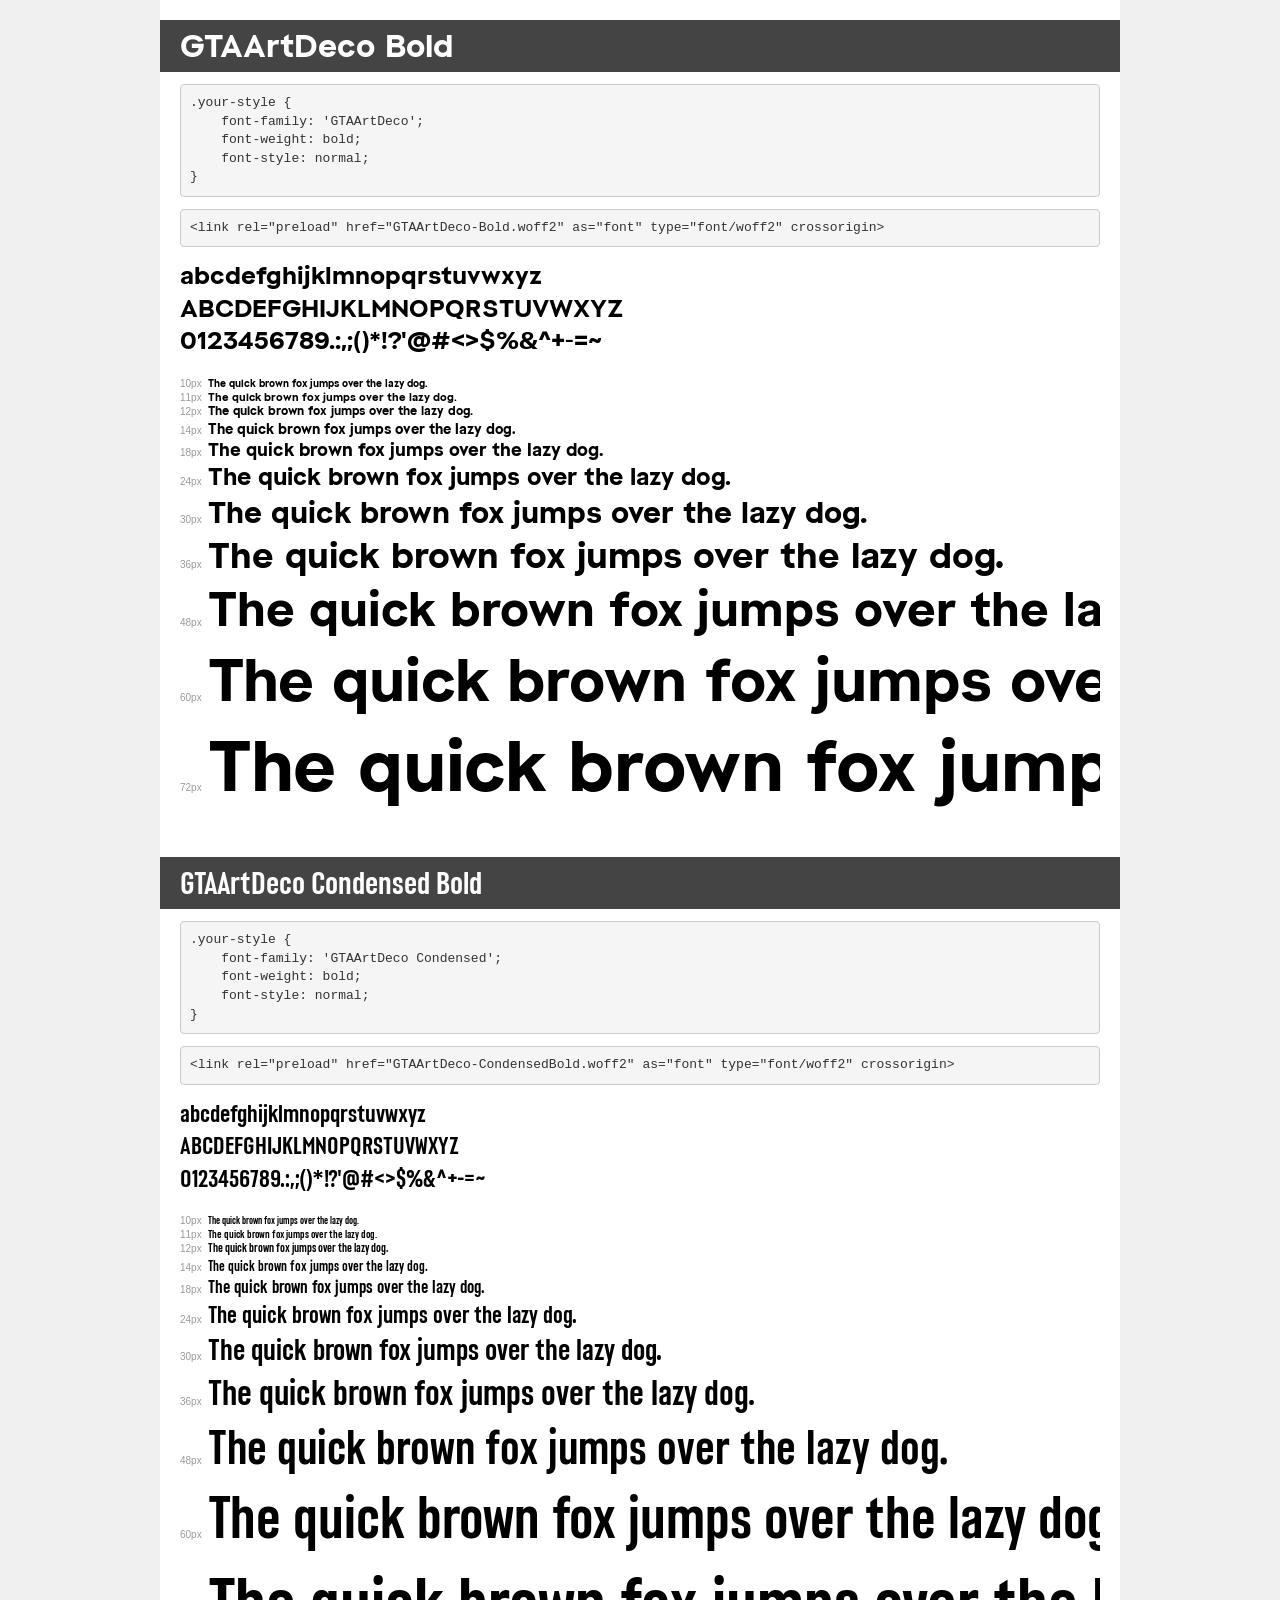
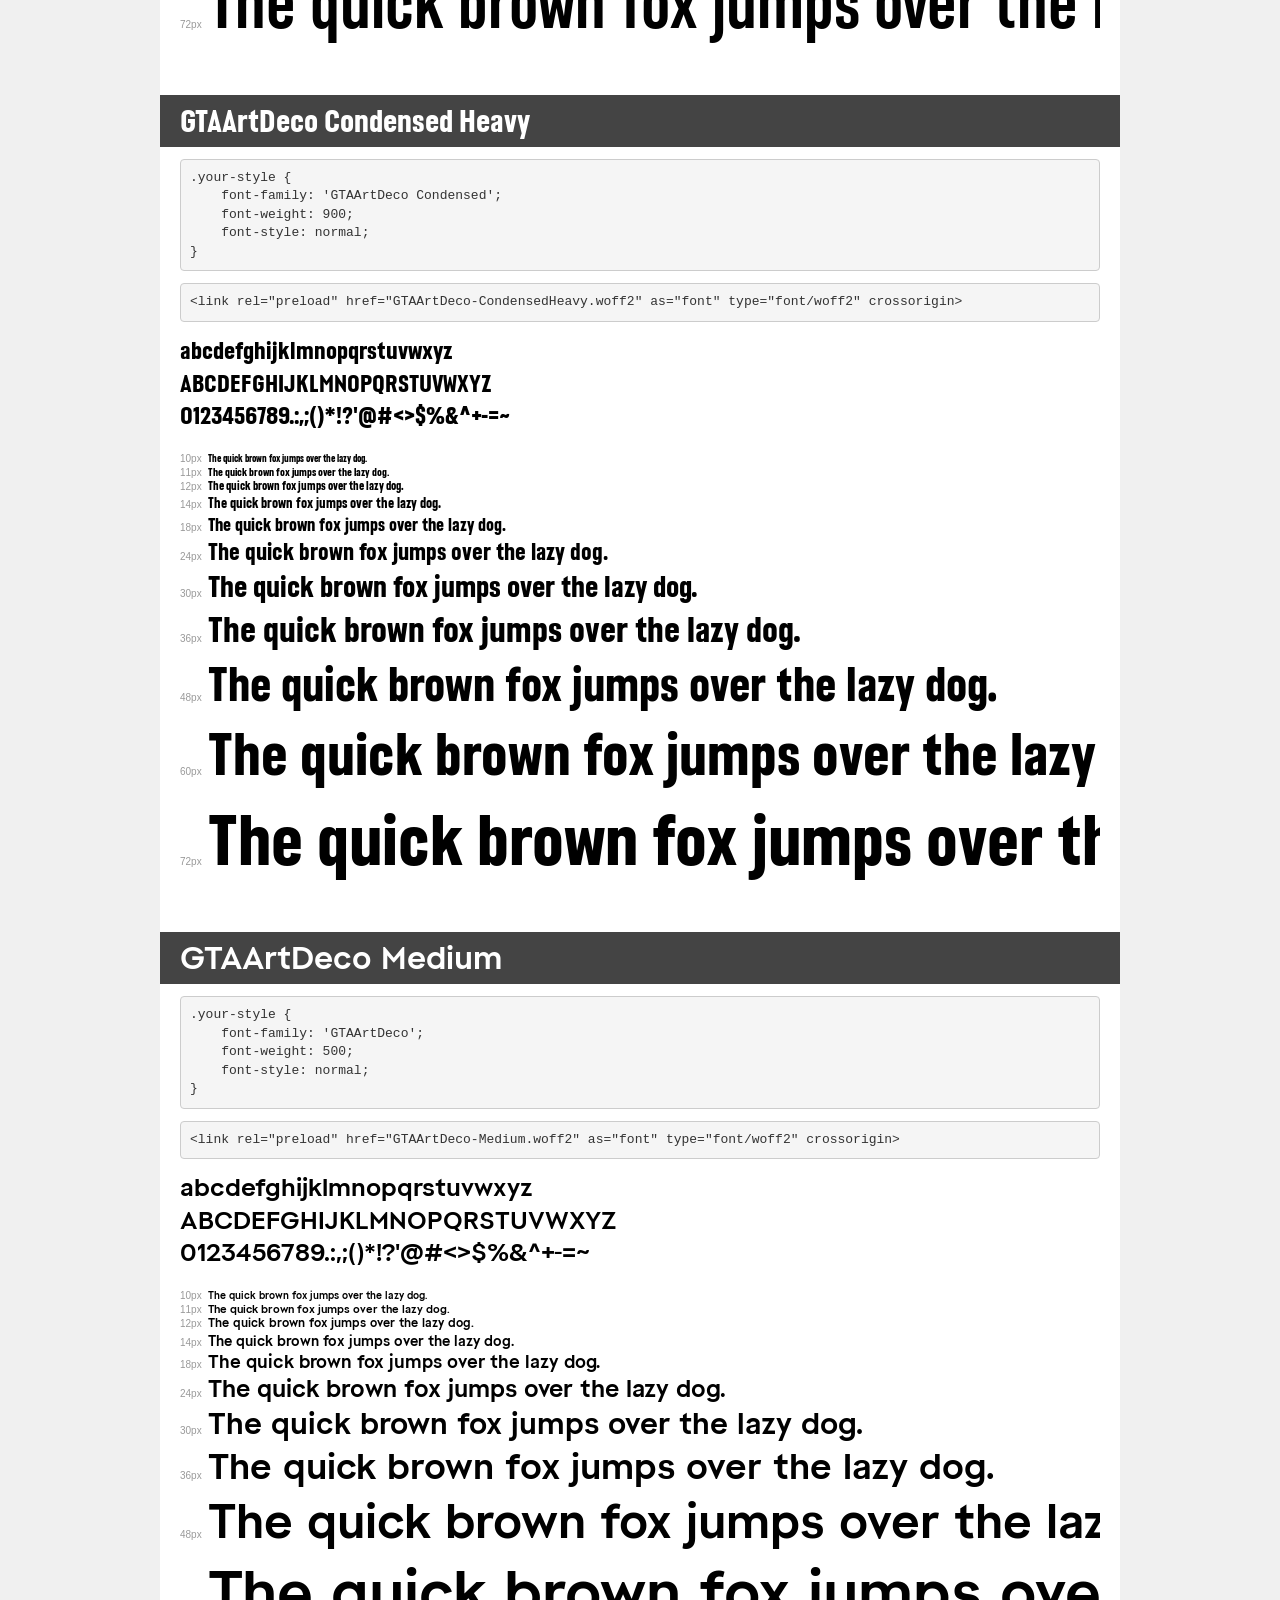
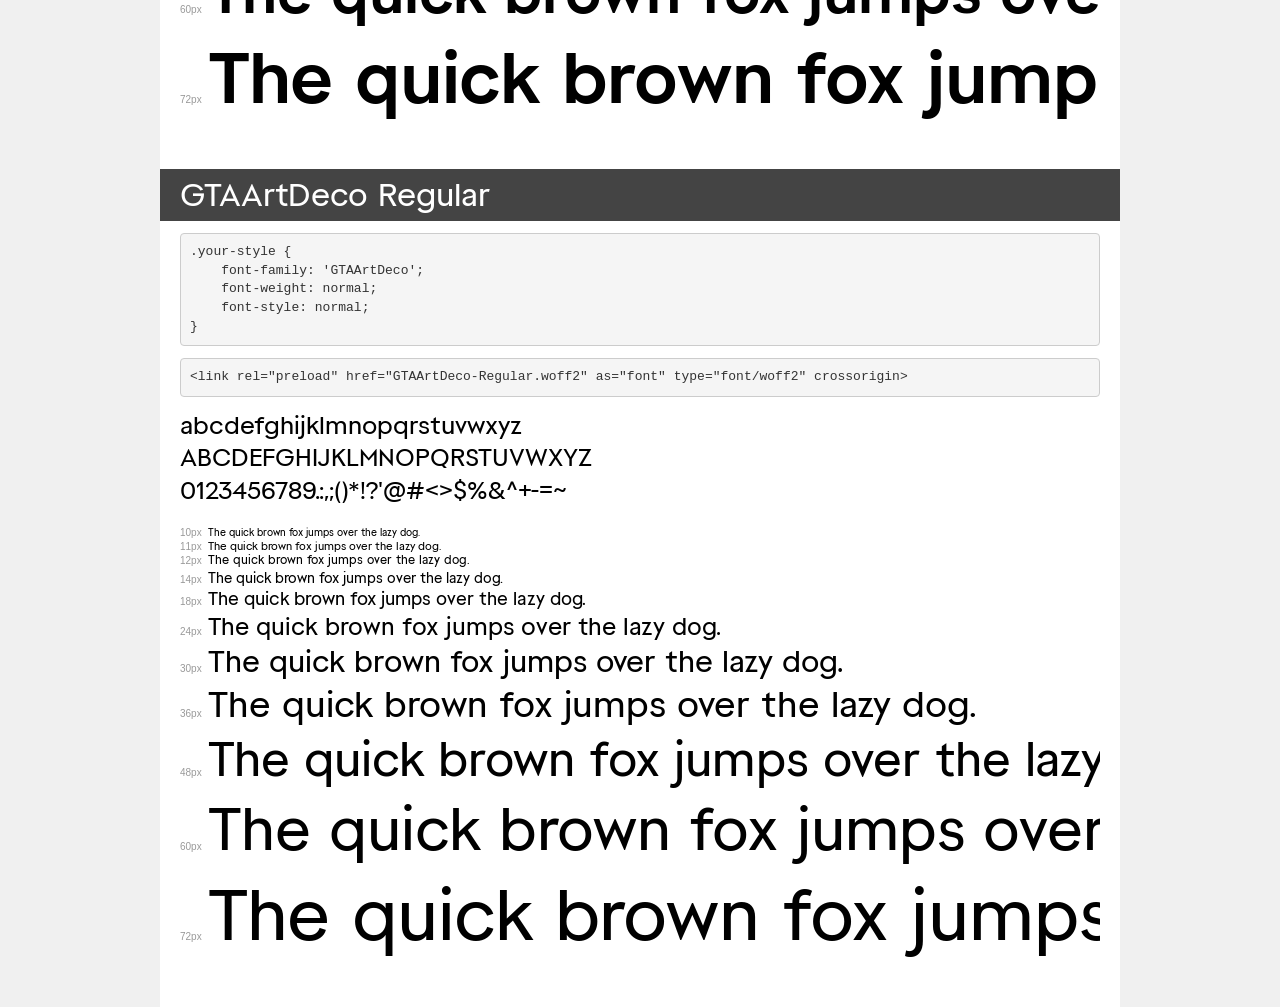
<file: ArtDeco_2026/demo.html>
<!DOCTYPE html>
<html lang="en">
<head>
    <meta charset="utf-8">
    <meta http-equiv="X-UA-Compatible" content="IE=edge">
    <meta name="viewport" content="width=device-width, initial-scale=1">
    <meta name="robots" content="noindex, noarchive">
    <meta name="format-detection" content="telephone=no">
    <title>Transfonter demo</title>
    <link href="stylesheet.css" rel="stylesheet">
    <style>
        /*
        http://meyerweb.com/eric/tools/css/reset/
        v2.0 | 20110126
        License: none (public domain)
        */
        html, body, div, span, applet, object, iframe,
        h1, h2, h3, h4, h5, h6, p, blockquote, pre,
        a, abbr, acronym, address, big, cite, code,
        del, dfn, em, img, ins, kbd, q, s, samp,
        small, strike, strong, sub, sup, tt, var,
        b, u, i, center,
        dl, dt, dd, ol, ul, li,
        fieldset, form, label, legend,
        table, caption, tbody, tfoot, thead, tr, th, td,
        article, aside, canvas, details, embed,
        figure, figcaption, footer, header, hgroup,
        menu, nav, output, ruby, section, summary,
        time, mark, audio, video {
            margin: 0;
            padding: 0;
            border: 0;
            font-size: 100%;
            font: inherit;
            vertical-align: baseline;
        }
        /* HTML5 display-role reset for older browsers */
        article, aside, details, figcaption, figure,
        footer, header, hgroup, menu, nav, section {
            display: block;
        }
        body {
            line-height: 1;
        }
        ol, ul {
            list-style: none;
        }
        blockquote, q {
            quotes: none;
        }
        blockquote:before, blockquote:after,
        q:before, q:after {
            content: '';
            content: none;
        }
        table {
            border-collapse: collapse;
            border-spacing: 0;
        }
        /* demo styles */
        body {
            background: #f0f0f0;
            color: #000;
        }
        .page {
            background: #fff;
            width: 920px;
            margin: 0 auto;
            padding: 20px 20px 0 20px;
            overflow: hidden;
        }
        .font-container {
            overflow-x: auto;
            overflow-y: hidden;
            margin-bottom: 40px;
            line-height: 1.3;
            white-space: nowrap;
            padding-bottom: 5px;
        }
        h1 {
            position: relative;
            background: #444;
            font-size: 32px;
            color: #fff;
            padding: 10px 20px;
            margin: 0 -20px 12px -20px;
        }
        .letters {
            font-size: 25px;
            margin-bottom: 20px;
        }
        .s10:before {
            content: '10px';
        }
        .s11:before {
            content: '11px';
        }
        .s12:before {
            content: '12px';
        }
        .s14:before {
            content: '14px';
        }
        .s18:before {
            content: '18px';
        }
        .s24:before {
            content: '24px';
        }
        .s30:before {
            content: '30px';
        }
        .s36:before {
            content: '36px';
        }
        .s48:before {
            content: '48px';
        }
        .s60:before {
            content: '60px';
        }
        .s72:before {
            content: '72px';
        }
        .s10:before, .s11:before, .s12:before, .s14:before,
        .s18:before, .s24:before, .s30:before, .s36:before,
        .s48:before, .s60:before, .s72:before {
            font-family: Arial, sans-serif;
            font-size: 10px;
            font-weight: normal;
            font-style: normal;
            color: #999;
            padding-right: 6px;
        }
        pre {
            display: block;
            padding: 9px;
            margin: 0 0 12px;
            font-family: Monaco, Menlo, Consolas, "Courier New", monospace;
            font-size: 13px;
            line-height: 1.428571429;
            color: #333;
            font-weight: normal;
            font-style: normal;
            background-color: #f5f5f5;
            border: 1px solid #ccc;
            overflow-x: auto;
            border-radius: 4px;
        }
        /* responsive */
        @media (max-width: 959px) {
            .page {
                width: auto;
                margin: 0;
            }
        }
    </style>
</head>
<body>
<div class="page">
    <div class="demo">
        <h1 style="font-family: 'GTAArtDeco'; font-weight: bold; font-style: normal;">GTAArtDeco Bold</h1>
        <pre title="Usage">.your-style {
    font-family: 'GTAArtDeco';
    font-weight: bold;
    font-style: normal;
}</pre>
        <pre title="Preload (optional)">
&lt;link rel=&quot;preload&quot; href=&quot;GTAArtDeco-Bold.woff2&quot; as=&quot;font&quot; type=&quot;font/woff2&quot; crossorigin&gt;</pre>
        <div class="font-container" style="font-family: 'GTAArtDeco'; font-weight: bold; font-style: normal;">
            <p class="letters">
                abcdefghijklmnopqrstuvwxyz<br>
ABCDEFGHIJKLMNOPQRSTUVWXYZ<br>
                0123456789.:,;()*!?'@#&lt;&gt;$%&^+-=~
            </p>
            <p class="s10" style="font-size: 10px;">The quick brown fox jumps over the lazy dog.</p>
            <p class="s11" style="font-size: 11px;">The quick brown fox jumps over the lazy dog.</p>
            <p class="s12" style="font-size: 12px;">The quick brown fox jumps over the lazy dog.</p>
            <p class="s14" style="font-size: 14px;">The quick brown fox jumps over the lazy dog.</p>
            <p class="s18" style="font-size: 18px;">The quick brown fox jumps over the lazy dog.</p>
            <p class="s24" style="font-size: 24px;">The quick brown fox jumps over the lazy dog.</p>
            <p class="s30" style="font-size: 30px;">The quick brown fox jumps over the lazy dog.</p>
            <p class="s36" style="font-size: 36px;">The quick brown fox jumps over the lazy dog.</p>
            <p class="s48" style="font-size: 48px;">The quick brown fox jumps over the lazy dog.</p>
            <p class="s60" style="font-size: 60px;">The quick brown fox jumps over the lazy dog.</p>
            <p class="s72" style="font-size: 72px;">The quick brown fox jumps over the lazy dog.</p>
        </div>
    </div>

    <div class="demo">
        <h1 style="font-family: 'GTAArtDeco Condensed'; font-weight: bold; font-style: normal;">GTAArtDeco Condensed Bold</h1>
        <pre title="Usage">.your-style {
    font-family: 'GTAArtDeco Condensed';
    font-weight: bold;
    font-style: normal;
}</pre>
        <pre title="Preload (optional)">
&lt;link rel=&quot;preload&quot; href=&quot;GTAArtDeco-CondensedBold.woff2&quot; as=&quot;font&quot; type=&quot;font/woff2&quot; crossorigin&gt;</pre>
        <div class="font-container" style="font-family: 'GTAArtDeco Condensed'; font-weight: bold; font-style: normal;">
            <p class="letters">
                abcdefghijklmnopqrstuvwxyz<br>
ABCDEFGHIJKLMNOPQRSTUVWXYZ<br>
                0123456789.:,;()*!?'@#&lt;&gt;$%&^+-=~
            </p>
            <p class="s10" style="font-size: 10px;">The quick brown fox jumps over the lazy dog.</p>
            <p class="s11" style="font-size: 11px;">The quick brown fox jumps over the lazy dog.</p>
            <p class="s12" style="font-size: 12px;">The quick brown fox jumps over the lazy dog.</p>
            <p class="s14" style="font-size: 14px;">The quick brown fox jumps over the lazy dog.</p>
            <p class="s18" style="font-size: 18px;">The quick brown fox jumps over the lazy dog.</p>
            <p class="s24" style="font-size: 24px;">The quick brown fox jumps over the lazy dog.</p>
            <p class="s30" style="font-size: 30px;">The quick brown fox jumps over the lazy dog.</p>
            <p class="s36" style="font-size: 36px;">The quick brown fox jumps over the lazy dog.</p>
            <p class="s48" style="font-size: 48px;">The quick brown fox jumps over the lazy dog.</p>
            <p class="s60" style="font-size: 60px;">The quick brown fox jumps over the lazy dog.</p>
            <p class="s72" style="font-size: 72px;">The quick brown fox jumps over the lazy dog.</p>
        </div>
    </div>

    <div class="demo">
        <h1 style="font-family: 'GTAArtDeco Condensed'; font-weight: 900; font-style: normal;">GTAArtDeco Condensed Heavy</h1>
        <pre title="Usage">.your-style {
    font-family: 'GTAArtDeco Condensed';
    font-weight: 900;
    font-style: normal;
}</pre>
        <pre title="Preload (optional)">
&lt;link rel=&quot;preload&quot; href=&quot;GTAArtDeco-CondensedHeavy.woff2&quot; as=&quot;font&quot; type=&quot;font/woff2&quot; crossorigin&gt;</pre>
        <div class="font-container" style="font-family: 'GTAArtDeco Condensed'; font-weight: 900; font-style: normal;">
            <p class="letters">
                abcdefghijklmnopqrstuvwxyz<br>
ABCDEFGHIJKLMNOPQRSTUVWXYZ<br>
                0123456789.:,;()*!?'@#&lt;&gt;$%&^+-=~
            </p>
            <p class="s10" style="font-size: 10px;">The quick brown fox jumps over the lazy dog.</p>
            <p class="s11" style="font-size: 11px;">The quick brown fox jumps over the lazy dog.</p>
            <p class="s12" style="font-size: 12px;">The quick brown fox jumps over the lazy dog.</p>
            <p class="s14" style="font-size: 14px;">The quick brown fox jumps over the lazy dog.</p>
            <p class="s18" style="font-size: 18px;">The quick brown fox jumps over the lazy dog.</p>
            <p class="s24" style="font-size: 24px;">The quick brown fox jumps over the lazy dog.</p>
            <p class="s30" style="font-size: 30px;">The quick brown fox jumps over the lazy dog.</p>
            <p class="s36" style="font-size: 36px;">The quick brown fox jumps over the lazy dog.</p>
            <p class="s48" style="font-size: 48px;">The quick brown fox jumps over the lazy dog.</p>
            <p class="s60" style="font-size: 60px;">The quick brown fox jumps over the lazy dog.</p>
            <p class="s72" style="font-size: 72px;">The quick brown fox jumps over the lazy dog.</p>
        </div>
    </div>

    <div class="demo">
        <h1 style="font-family: 'GTAArtDeco'; font-weight: 500; font-style: normal;">GTAArtDeco Medium</h1>
        <pre title="Usage">.your-style {
    font-family: 'GTAArtDeco';
    font-weight: 500;
    font-style: normal;
}</pre>
        <pre title="Preload (optional)">
&lt;link rel=&quot;preload&quot; href=&quot;GTAArtDeco-Medium.woff2&quot; as=&quot;font&quot; type=&quot;font/woff2&quot; crossorigin&gt;</pre>
        <div class="font-container" style="font-family: 'GTAArtDeco'; font-weight: 500; font-style: normal;">
            <p class="letters">
                abcdefghijklmnopqrstuvwxyz<br>
ABCDEFGHIJKLMNOPQRSTUVWXYZ<br>
                0123456789.:,;()*!?'@#&lt;&gt;$%&^+-=~
            </p>
            <p class="s10" style="font-size: 10px;">The quick brown fox jumps over the lazy dog.</p>
            <p class="s11" style="font-size: 11px;">The quick brown fox jumps over the lazy dog.</p>
            <p class="s12" style="font-size: 12px;">The quick brown fox jumps over the lazy dog.</p>
            <p class="s14" style="font-size: 14px;">The quick brown fox jumps over the lazy dog.</p>
            <p class="s18" style="font-size: 18px;">The quick brown fox jumps over the lazy dog.</p>
            <p class="s24" style="font-size: 24px;">The quick brown fox jumps over the lazy dog.</p>
            <p class="s30" style="font-size: 30px;">The quick brown fox jumps over the lazy dog.</p>
            <p class="s36" style="font-size: 36px;">The quick brown fox jumps over the lazy dog.</p>
            <p class="s48" style="font-size: 48px;">The quick brown fox jumps over the lazy dog.</p>
            <p class="s60" style="font-size: 60px;">The quick brown fox jumps over the lazy dog.</p>
            <p class="s72" style="font-size: 72px;">The quick brown fox jumps over the lazy dog.</p>
        </div>
    </div>

    <div class="demo">
        <h1 style="font-family: 'GTAArtDeco'; font-weight: normal; font-style: normal;">GTAArtDeco Regular</h1>
        <pre title="Usage">.your-style {
    font-family: 'GTAArtDeco';
    font-weight: normal;
    font-style: normal;
}</pre>
        <pre title="Preload (optional)">
&lt;link rel=&quot;preload&quot; href=&quot;GTAArtDeco-Regular.woff2&quot; as=&quot;font&quot; type=&quot;font/woff2&quot; crossorigin&gt;</pre>
        <div class="font-container" style="font-family: 'GTAArtDeco'; font-weight: normal; font-style: normal;">
            <p class="letters">
                abcdefghijklmnopqrstuvwxyz<br>
ABCDEFGHIJKLMNOPQRSTUVWXYZ<br>
                0123456789.:,;()*!?'@#&lt;&gt;$%&^+-=~
            </p>
            <p class="s10" style="font-size: 10px;">The quick brown fox jumps over the lazy dog.</p>
            <p class="s11" style="font-size: 11px;">The quick brown fox jumps over the lazy dog.</p>
            <p class="s12" style="font-size: 12px;">The quick brown fox jumps over the lazy dog.</p>
            <p class="s14" style="font-size: 14px;">The quick brown fox jumps over the lazy dog.</p>
            <p class="s18" style="font-size: 18px;">The quick brown fox jumps over the lazy dog.</p>
            <p class="s24" style="font-size: 24px;">The quick brown fox jumps over the lazy dog.</p>
            <p class="s30" style="font-size: 30px;">The quick brown fox jumps over the lazy dog.</p>
            <p class="s36" style="font-size: 36px;">The quick brown fox jumps over the lazy dog.</p>
            <p class="s48" style="font-size: 48px;">The quick brown fox jumps over the lazy dog.</p>
            <p class="s60" style="font-size: 60px;">The quick brown fox jumps over the lazy dog.</p>
            <p class="s72" style="font-size: 72px;">The quick brown fox jumps over the lazy dog.</p>
        </div>
    </div>

</div>
</body>
</html>
</file>
<file: ArtDeco_2026/stylesheet.css>
@font-face {
    font-family: 'GTAArtDeco';
    src: url('GTAArtDeco-Bold.eot');
    src: url('GTAArtDeco-Bold.eot?#iefix') format('embedded-opentype'),
        url('GTAArtDeco-Bold.woff2') format('woff2'),
        url('GTAArtDeco-Bold.woff') format('woff'),
        url('GTAArtDeco-Bold.ttf') format('truetype');
    font-weight: bold;
    font-style: normal;
    font-display: swap;
}

@font-face {
    font-family: 'GTAArtDeco Condensed';
    src: url('GTAArtDeco-CondensedBold.eot');
    src: url('GTAArtDeco-CondensedBold.eot?#iefix') format('embedded-opentype'),
        url('GTAArtDeco-CondensedBold.woff2') format('woff2'),
        url('GTAArtDeco-CondensedBold.woff') format('woff'),
        url('GTAArtDeco-CondensedBold.ttf') format('truetype');
    font-weight: bold;
    font-style: normal;
    font-display: swap;
}

@font-face {
    font-family: 'GTAArtDeco Condensed';
    src: url('GTAArtDeco-CondensedHeavy.eot');
    src: url('GTAArtDeco-CondensedHeavy.eot?#iefix') format('embedded-opentype'),
        url('GTAArtDeco-CondensedHeavy.woff2') format('woff2'),
        url('GTAArtDeco-CondensedHeavy.woff') format('woff'),
        url('GTAArtDeco-CondensedHeavy.ttf') format('truetype');
    font-weight: 900;
    font-style: normal;
    font-display: swap;
}

@font-face {
    font-family: 'GTAArtDeco';
    src: url('GTAArtDeco-Medium.eot');
    src: url('GTAArtDeco-Medium.eot?#iefix') format('embedded-opentype'),
        url('GTAArtDeco-Medium.woff2') format('woff2'),
        url('GTAArtDeco-Medium.woff') format('woff'),
        url('GTAArtDeco-Medium.ttf') format('truetype');
    font-weight: 500;
    font-style: normal;
    font-display: swap;
}

@font-face {
    font-family: 'GTAArtDeco';
    src: url('GTAArtDeco-Regular.eot');
    src: url('GTAArtDeco-Regular.eot?#iefix') format('embedded-opentype'),
        url('GTAArtDeco-Regular.woff2') format('woff2'),
        url('GTAArtDeco-Regular.woff') format('woff'),
        url('GTAArtDeco-Regular.ttf') format('truetype');
    font-weight: normal;
    font-style: normal;
    font-display: swap;
}
</file>
